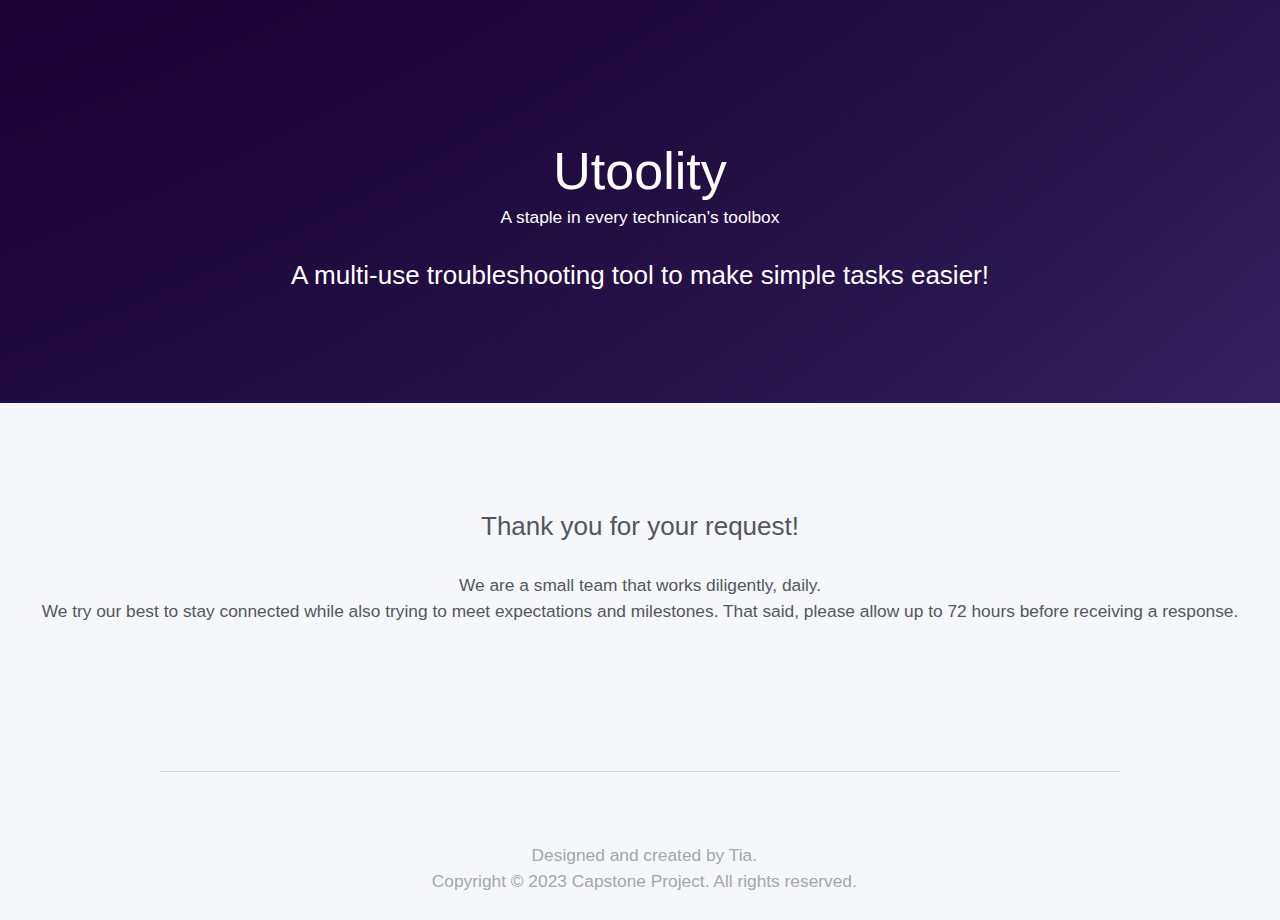
<file: msgsent.html>
﻿<!DOCTYPE html>

<html lang="en" xmlns="http://www.w3.org/1999/xhtml">
<head>
    <meta charset="utf-8" />
   <link rel="stylesheet" href="stylesheet.css" />
    <script src="https://code.jquery.com/jquery-3.1.1.min.js"></script>
    <script src="jscript.js"></script>
    <title></title>
</head>
<body class="homepage">
    <div id="page-wrapper">
        <!-- Header -->
        <div id="header-wrapper">
            <div id="header" class="container">

            </div>

            <!-- Top Banner -->
            <section id="hero" class="container">
                <header>
                   <a href="index.html"><h2>Utoolity</h2></a>
                    A staple in every technican's toolbox
                </header>
                <p>
                    A multi-use troubleshooting tool to make simple tasks easier!
                </p>
            </section>
        </div>
        <!-- Msg -->
        <div id="contact_msg">
            <h3>Thank you for your request!</h3><br />
            <p>
                We are a small team that works diligently, daily.<br />We try our best to stay connected while also trying to meet expectations and milestones. That said,
                please allow up to 72 hours before receiving a response.
            </p>
        </div>
        <!-- Footer -->
            <div id="copyright" class="container">
                <ul class="menu">
                    <li>
                        Designed and created by Tia. <br />Copyright &copy; 2023 Capstone Project. All rights reserved.
                    </li>
                </ul>
            </div>
    </div>
</body>
</html>
</file>
<file: stylesheet.css>
﻿html, body, div, span, applet, object, 
iframe, h1, h2, h3, h4, h5, h6, p, blockquote,
a, em, img, b, u, i, center, ul, li, ol, menu,
form, label, footer, header, section {
    margin: 0;
    padding: 0;
    border: 0;
    font-size: 100%;
    font: inherit;
    vertical-align: baseline;
}

aside, details, footer, header, menu, section {
    display: block;
}

body {
    line-height: 1;
}

ol, ul {
    list-style: none;
}

blockquote, q {
    quotes: none;
}

    blockquote:before, blockquote:after, q:before, q:after {
        content: '';
        content: none;
    }

table {
    border-collapse: collapse;
    border-spacing: 0;
}

mark {
    background-color: transparent;
    color: inherit;
}

input::-moz-focus-inner {
    border: 0;
    padding: 0;
}

/* Basic */
@-ms-viewport {
    width: device-width;
}

html {
    box-sizing: border-box;
}

*, *:before, *:after {
    box-sizing: inherit;
}

body {
    background: #f5f7fa;
    font-family: 'Source Sans Pro', sans-serif;
    font-weight: 300;
    color: #52575c;
    line-height: 1.75em;
    font-size: 14pt;
}


input, textarea, select {
    font-family: 'Source Sans Pro', sans-serif;
    font-weight: 300;
    color: #52575c;
    line-height: 1.75em;
    font-size: 15pt;
}

h1, h2, h3, h4, h5, h6 {
    font-weight: 300;
    color: #52575c;
}

    h1 a, h2 a, h3 a, h4 a, h5 a, h6 a {
        color: inherit;
        text-decoration: none;
    }

h2 {
    font-size: 2em;
    line-height: 1.25em;
}

h3 {
    font-size: 1.5em;
    line-height: 1.5em;
}

a {
    transition: color 0.25s ease-in-out, border-color 0.25s ease-in-out, background-color 0.25s ease-in-out;
    color: inherit;
    text-decoration: none;
    border-bottom: dotted 1px #43008f;
}

    a:hover {
        color: #f35858;
        border-bottom-color: rgba(255, 255, 255, 0);
    }

strong, b {
    font-weight: 400;
    color: #42474c;
}

em, i {
    font-style: italic;
}

sub {
    position: relative;
    top: 0.5em;
    font-size: 0.8em;
}

sup {
    position: relative;
    top: -0.5em;
    font-size: 0.8em;
}

hr {
    border: 0;
    border-top: solid 1px #c2c7cc;
}

blockquote {
    border-left: solid 0.5em #c2c7cc;
    padding: 1em 0 1em 2em;
    font-style: italic;
}

p, ul, ol, dl, table {
    margin-bottom: 1.5em;
}

br.clear {
    clear: both;
}

.features {
    margin-bottom: 1.5em;
}

.feature {
    text-align: center;
}

header {
    margin-bottom: 1.5em;
}

    header > p {
        display: block;
        color: #483d8b;
        padding: 0.75em 0 1em 0;
        font-size: 1.5em;
        line-height: 1.5em;
    }

    header.major {
        text-align: center;
    }

/* Container */
.container {
    margin: 0 auto;
    max-width: 100%;
    width: 1200px;
}

@media screen and (max-width: 1280px) {

    .container {
        width: 960px;
    }
}

@media screen and (max-width: 1080px) {

    .container {
        width: 100%;
    }
}

@media screen and (max-width: 820px) {

    .container {
        width: 100%;
    }
}

@media screen and (max-width: 736px) {

    .container {
        width: 100%;
    }
}

@media screen and (max-width: 480px) {

    .container {
        width: 100%;
    }
}

/* Row */
.row {
    display: flex;
    flex-wrap: wrap;
    box-sizing: border-box;
    align-items: stretch;
}

    .row > * {
        box-sizing: border-box;
    }

    .row.gtr-uniform > * > :last-child {
        margin-bottom: 0;
    }

    .row.aln-left {
        justify-content: flex-start;
    }

    .row.aln-center {
        justify-content: center;
    }

    .row.aln-right {
        justify-content: flex-end;
    }

    .row.aln-top {
        align-items: flex-start;
    }

    .row.aln-middle {
        align-items: center;
    }

    .row.aln-bottom {
        align-items: flex-end;
    }

    .row > .imp {
        order: -1;
    }

    .row > .col-1 {
        width: 8.33333%;
    }

    .row > .off-1 {
        margin-left: 8.33333%;
    }

    .row > .col-2 {
        width: 16.66667%;
    }

    .row > .off-2 {
        margin-left: 16.66667%;
    }

    .row > .col-3 {
        width: 25%;
    }

    .row > .off-3 {
        margin-left: 25%;
    }

    .row > .col-4 {
        width: 33.33333%;
    }

    .row > .off-4 {
        margin-left: 33.33333%;
    }

    .row > .col-5 {
        width: 41.66667%;
    }

    .row > .off-5 {
        margin-left: 41.66667%;
    }

    .row > .col-6 {
        width: 50%;
    }

    .row > .off-6 {
        margin-left: 50%;
    }

    .row > .col-7 {
        width: 58.33333%;
    }

    .row > .off-7 {
        margin-left: 58.33333%;
    }

    .row > .col-8 {
        width: 66.66667%;
    }

    .row > .off-8 {
        margin-left: 66.66667%;
    }

    .row > .col-9 {
        width: 75%;
    }

    .row > .off-9 {
        margin-left: 75%;
    }

    .row > .col-10 {
        width: 83.33333%;
    }

    .row > .off-10 {
        margin-left: 83.33333%;
    }

    .row > .col-11 {
        width: 91.66667%;
    }

    .row > .off-11 {
        margin-left: 91.66667%;
    }

    .row > .col-12 {
        width: 100%;
    }

    .row > .off-12 {
        margin-left: 100%;
    }

    .row.gtr-0 {
        margin-top: 0px;
        margin-left: 0px;
    }

        .row.gtr-0 > * {
            padding: 0px 0 0 0px;
        }

        .row.gtr-0.gtr-uniform {
            margin-top: 0px;
        }

            .row.gtr-0.gtr-uniform > * {
                padding-top: 0px;
            }

    .row.gtr-25 {
        margin-top: -12.5px;
        margin-left: -12.5px;
    }

        .row.gtr-25 > * {
            padding: 12.5px 0 0 12.5px;
        }

        .row.gtr-25.gtr-uniform {
            margin-top: -12.5px;
        }

            .row.gtr-25.gtr-uniform > * {
                padding-top: 12.5px;
            }

    .row.gtr-50 {
        margin-top: -25px;
        margin-left: -25px;
    }

        .row.gtr-50 > * {
            padding: 25px 0 0 25px;
        }

        .row.gtr-50.gtr-uniform {
            margin-top: -25px;
        }

            .row.gtr-50.gtr-uniform > * {
                padding-top: 25px;
            }

.row {
    margin-top: -50px;
    margin-left: -50px;
}

    .row > * {
        padding: 50px 0 0 50px;
    }

    .row.gtr-uniform {
        margin-top: -50px;
    }

        .row.gtr-uniform > * {
            padding-top: 50px;
        }

    .row.gtr-150 {
        margin-top: -75px;
        margin-left: -75px;
    }

        .row.gtr-150 > * {
            padding: 75px 0 0 75px;
        }

        .row.gtr-150.gtr-uniform {
            margin-top: -75px;
        }

            .row.gtr-150.gtr-uniform > * {
                padding-top: 75px;
            }

    .row.gtr-200 {
        margin-top: -100px;
        margin-left: -100px;
    }

        .row.gtr-200 > * {
            padding: 100px 0 0 100px;
        }

        .row.gtr-200.gtr-uniform {
            margin-top: -100px;
        }

            .row.gtr-200.gtr-uniform > * {
                padding-top: 100px;
            }

@media screen and (max-width: 1280px) {

    .row {
        display: flex;
        flex-wrap: wrap;
        box-sizing: border-box;
        align-items: stretch;
    }

        .row > * {
            box-sizing: border-box;
        }

        .row.gtr-uniform > * > :last-child {
            margin-bottom: 0;
        }

        .row.aln-left {
            justify-content: flex-start;
        }

        .row.aln-center {
            justify-content: center;
        }

        .row.aln-right {
            justify-content: flex-end;
        }

        .row.aln-top {
            align-items: flex-start;
        }

        .row.aln-middle {
            align-items: center;
        }

        .row.aln-bottom {
            align-items: flex-end;
        }

        .row > .imp-normal {
            order: -1;
        }

        .row > .col-1-normal {
            width: 8.33333%;
        }

        .row > .off-1-normal {
            margin-left: 8.33333%;
        }

        .row > .col-2-normal {
            width: 16.66667%;
        }

        .row > .off-2-normal {
            margin-left: 16.66667%;
        }

        .row > .col-3-normal {
            width: 25%;
        }

        .row > .off-3-normal {
            margin-left: 25%;
        }

        .row > .col-4-normal {
            width: 33.33333%;
        }

        .row > .off-4-normal {
            margin-left: 33.33333%;
        }

        .row > .col-5-normal {
            width: 41.66667%;
        }

        .row > .off-5-normal {
            margin-left: 41.66667%;
        }

        .row > .col-6-normal {
            width: 50%;
        }

        .row > .off-6-normal {
            margin-left: 50%;
        }

        .row > .col-7-normal {
            width: 58.33333%;
        }

        .row > .off-7-normal {
            margin-left: 58.33333%;
        }

        .row > .col-8-normal {
            width: 66.66667%;
        }

        .row > .off-8-normal {
            margin-left: 66.66667%;
        }

        .row > .col-9-normal {
            width: 75%;
        }

        .row > .off-9-normal {
            margin-left: 75%;
        }

        .row > .col-10-normal {
            width: 83.33333%;
        }

        .row > .off-10-normal {
            margin-left: 83.33333%;
        }

        .row > .col-11-normal {
            width: 91.66667%;
        }

        .row > .off-11-normal {
            margin-left: 91.66667%;
        }

        .row > .col-12-normal {
            width: 100%;
        }

        .row > .off-12-normal {
            margin-left: 100%;
        }

        .row.gtr-0 {
            margin-top: 0px;
            margin-left: 0px;
        }

            .row.gtr-0 > * {
                padding: 0px 0 0 0px;
            }

            .row.gtr-0.gtr-uniform {
                margin-top: 0px;
            }

                .row.gtr-0.gtr-uniform > * {
                    padding-top: 0px;
                }

        .row.gtr-25 {
            margin-top: -10px;
            margin-left: -10px;
        }

            .row.gtr-25 > * {
                padding: 10px 0 0 10px;
            }

            .row.gtr-25.gtr-uniform {
                margin-top: -10px;
            }

                .row.gtr-25.gtr-uniform > * {
                    padding-top: 10px;
                }

        .row.gtr-50 {
            margin-top: -20px;
            margin-left: -20px;
        }

            .row.gtr-50 > * {
                padding: 20px 0 0 20px;
            }

            .row.gtr-50.gtr-uniform {
                margin-top: -20px;
            }

                .row.gtr-50.gtr-uniform > * {
                    padding-top: 20px;
                }

    .row {
        margin-top: -40px;
        margin-left: -40px;
    }

        .row > * {
            padding: 40px 0 0 40px;
        }

        .row.gtr-uniform {
            margin-top: -40px;
        }

            .row.gtr-uniform > * {
                padding-top: 40px;
            }

        .row.gtr-150 {
            margin-top: -60px;
            margin-left: -60px;
        }

            .row.gtr-150 > * {
                padding: 60px 0 0 60px;
            }

            .row.gtr-150.gtr-uniform {
                margin-top: -60px;
            }

                .row.gtr-150.gtr-uniform > * {
                    padding-top: 60px;
                }

        .row.gtr-200 {
            margin-top: -80px;
            margin-left: -80px;
        }

            .row.gtr-200 > * {
                padding: 80px 0 0 80px;
            }

            .row.gtr-200.gtr-uniform {
                margin-top: -80px;
            }

                .row.gtr-200.gtr-uniform > * {
                    padding-top: 80px;
                }
}

@media screen and (max-width: 1080px) {

    .row {
        display: flex;
        flex-wrap: wrap;
        box-sizing: border-box;
        align-items: stretch;
    }

        .row > * {
            box-sizing: border-box;
        }

        .row.gtr-uniform > * > :last-child {
            margin-bottom: 0;
        }

        .row.aln-left {
            justify-content: flex-start;
        }

        .row.aln-center {
            justify-content: center;
        }

        .row.aln-right {
            justify-content: flex-end;
        }

        .row.aln-top {
            align-items: flex-start;
        }

        .row.aln-middle {
            align-items: center;
        }

        .row.aln-bottom {
            align-items: flex-end;
        }

        .row > .imp-narrow {
            order: -1;
        }

        .row > .col-1-narrow {
            width: 8.33333%;
        }

        .row > .off-1-narrow {
            margin-left: 8.33333%;
        }

        .row > .col-2-narrow {
            width: 16.66667%;
        }

        .row > .off-2-narrow {
            margin-left: 16.66667%;
        }

        .row > .col-3-narrow {
            width: 25%;
        }

        .row > .off-3-narrow {
            margin-left: 25%;
        }

        .row > .col-4-narrow {
            width: 33.33333%;
        }

        .row > .off-4-narrow {
            margin-left: 33.33333%;
        }

        .row > .col-5-narrow {
            width: 41.66667%;
        }

        .row > .off-5-narrow {
            margin-left: 41.66667%;
        }

        .row > .col-6-narrow {
            width: 50%;
        }

        .row > .off-6-narrow {
            margin-left: 50%;
        }

        .row > .col-7-narrow {
            width: 58.33333%;
        }

        .row > .off-7-narrow {
            margin-left: 58.33333%;
        }

        .row > .col-8-narrow {
            width: 66.66667%;
        }

        .row > .off-8-narrow {
            margin-left: 66.66667%;
        }

        .row > .col-9-narrow {
            width: 75%;
        }

        .row > .off-9-narrow {
            margin-left: 75%;
        }

        .row > .col-10-narrow {
            width: 83.33333%;
        }

        .row > .off-10-narrow {
            margin-left: 83.33333%;
        }

        .row > .col-11-narrow {
            width: 91.66667%;
        }

        .row > .off-11-narrow {
            margin-left: 91.66667%;
        }

        .row > .col-12-narrow {
            width: 100%;
        }

        .row > .off-12-narrow {
            margin-left: 100%;
        }

        .row.gtr-0 {
            margin-top: 0px;
            margin-left: 0px;
        }

            .row.gtr-0 > * {
                padding: 0px 0 0 0px;
            }

            .row.gtr-0.gtr-uniform {
                margin-top: 0px;
            }

                .row.gtr-0.gtr-uniform > * {
                    padding-top: 0px;
                }

        .row.gtr-25 {
            margin-top: -10px;
            margin-left: -10px;
        }

            .row.gtr-25 > * {
                padding: 10px 0 0 10px;
            }

            .row.gtr-25.gtr-uniform {
                margin-top: -10px;
            }

                .row.gtr-25.gtr-uniform > * {
                    padding-top: 10px;
                }

        .row.gtr-50 {
            margin-top: -20px;
            margin-left: -20px;
        }

            .row.gtr-50 > * {
                padding: 20px 0 0 20px;
            }

            .row.gtr-50.gtr-uniform {
                margin-top: -20px;
            }

                .row.gtr-50.gtr-uniform > * {
                    padding-top: 20px;
                }

    .row {
        margin-top: -40px;
        margin-left: -40px;
    }

        .row > * {
            padding: 40px 0 0 40px;
        }

        .row.gtr-uniform {
            margin-top: -40px;
        }

            .row.gtr-uniform > * {
                padding-top: 40px;
            }

        .row.gtr-150 {
            margin-top: -60px;
            margin-left: -60px;
        }

            .row.gtr-150 > * {
                padding: 60px 0 0 60px;
            }

            .row.gtr-150.gtr-uniform {
                margin-top: -60px;
            }

                .row.gtr-150.gtr-uniform > * {
                    padding-top: 60px;
                }

        .row.gtr-200 {
            margin-top: -80px;
            margin-left: -80px;
        }

            .row.gtr-200 > * {
                padding: 80px 0 0 80px;
            }

            .row.gtr-200.gtr-uniform {
                margin-top: -80px;
            }

                .row.gtr-200.gtr-uniform > * {
                    padding-top: 80px;
                }
}

@media screen and (max-width: 820px) {

    .row {
        display: flex;
        flex-wrap: wrap;
        box-sizing: border-box;
        align-items: stretch;
    }

        .row > * {
            box-sizing: border-box;
        }

        .row.gtr-uniform > * > :last-child {
            margin-bottom: 0;
        }

        .row.aln-left {
            justify-content: flex-start;
        }

        .row.aln-center {
            justify-content: center;
        }

        .row.aln-right {
            justify-content: flex-end;
        }

        .row.aln-top {
            align-items: flex-start;
        }

        .row.aln-middle {
            align-items: center;
        }

        .row.aln-bottom {
            align-items: flex-end;
        }

        .row > .imp-narrower {
            order: -1;
        }

        .row > .col-1-narrower {
            width: 8.33333%;
        }

        .row > .off-1-narrower {
            margin-left: 8.33333%;
        }

        .row > .col-2-narrower {
            width: 16.66667%;
        }

        .row > .off-2-narrower {
            margin-left: 16.66667%;
        }

        .row > .col-3-narrower {
            width: 25%;
        }

        .row > .off-3-narrower {
            margin-left: 25%;
        }

        .row > .col-4-narrower {
            width: 33.33333%;
        }

        .row > .off-4-narrower {
            margin-left: 33.33333%;
        }

        .row > .col-5-narrower {
            width: 41.66667%;
        }

        .row > .off-5-narrower {
            margin-left: 41.66667%;
        }

        .row > .col-6-narrower {
            width: 50%;
        }

        .row > .off-6-narrower {
            margin-left: 50%;
        }

        .row > .col-7-narrower {
            width: 58.33333%;
        }

        .row > .off-7-narrower {
            margin-left: 58.33333%;
        }

        .row > .col-8-narrower {
            width: 66.66667%;
        }

        .row > .off-8-narrower {
            margin-left: 66.66667%;
        }

        .row > .col-9-narrower {
            width: 75%;
        }

        .row > .off-9-narrower {
            margin-left: 75%;
        }

        .row > .col-10-narrower {
            width: 83.33333%;
        }

        .row > .off-10-narrower {
            margin-left: 83.33333%;
        }

        .row > .col-11-narrower {
            width: 91.66667%;
        }

        .row > .off-11-narrower {
            margin-left: 91.66667%;
        }

        .row > .col-12-narrower {
            width: 100%;
        }

        .row > .off-12-narrower {
            margin-left: 100%;
        }

        .row.gtr-0 {
            margin-top: 0px;
            margin-left: 0px;
        }

            .row.gtr-0 > * {
                padding: 0px 0 0 0px;
            }

            .row.gtr-0.gtr-uniform {
                margin-top: 0px;
            }

                .row.gtr-0.gtr-uniform > * {
                    padding-top: 0px;
                }

        .row.gtr-25 {
            margin-top: -7.5px;
            margin-left: -7.5px;
        }

            .row.gtr-25 > * {
                padding: 7.5px 0 0 7.5px;
            }

            .row.gtr-25.gtr-uniform {
                margin-top: -7.5px;
            }

                .row.gtr-25.gtr-uniform > * {
                    padding-top: 7.5px;
                }

        .row.gtr-50 {
            margin-top: -15px;
            margin-left: -15px;
        }

            .row.gtr-50 > * {
                padding: 15px 0 0 15px;
            }

            .row.gtr-50.gtr-uniform {
                margin-top: -15px;
            }

                .row.gtr-50.gtr-uniform > * {
                    padding-top: 15px;
                }

    .row {
        margin-top: -30px;
        margin-left: -30px;
    }

        .row > * {
            padding: 30px 0 0 30px;
        }

        .row.gtr-uniform {
            margin-top: -30px;
        }

            .row.gtr-uniform > * {
                padding-top: 30px;
            }

        .row.gtr-150 {
            margin-top: -45px;
            margin-left: -45px;
        }

            .row.gtr-150 > * {
                padding: 45px 0 0 45px;
            }

            .row.gtr-150.gtr-uniform {
                margin-top: -45px;
            }

                .row.gtr-150.gtr-uniform > * {
                    padding-top: 45px;
                }

        .row.gtr-200 {
            margin-top: -60px;
            margin-left: -60px;
        }

            .row.gtr-200 > * {
                padding: 60px 0 0 60px;
            }

            .row.gtr-200.gtr-uniform {
                margin-top: -60px;
            }

                .row.gtr-200.gtr-uniform > * {
                    padding-top: 60px;
                }
}


/* Image */

.image {
    transition: opacity 0.25s ease-in-out;
    display: inline-block;
    outline: 0;
    border: 0;
}

    .image img {
        display: block;
        width: 100%;
    }

    .image.fit {
        display: block;
        width: 100%;
    }

    .image.featured {
        display: block;
        width: 100%;
        margin: 0 0 3em 0;
    }

    .image.left {
        float: left;
        margin: 0 2em 2em 0;
    }

    .image.centered {
        display: block;
        margin: 0 0 3em 0;
    }

        .image.centered img {
            margin: 0 auto;
            width: auto;
        }

a.image:hover {
    opacity: 0.85;
}

/* List */

ul {
    list-style: disc;
    padding-left: 1em;
}

    ul li {
        padding-left: 0.5em;
    }

ol {
    list-style: decimal;
    padding-left: 1.25em;
}

    ol li {
        padding-left: 0.25em;
    }

/* Actions */

ul.actions {
    padding-top: 1em;
    list-style: none;
    padding-left: 0;
}

    ul.actions.major {
        text-align: center;
    }

    ul.actions li {
        display: inline-block;
        margin-left: 1em;
        padding-left: 0;
    }

        ul.actions li:first-child {
            margin-left: 0;
        }

/* Divided */

ul.divided {
    list-style: none;
    padding-left: 0;
}

    ul.divided li {
        border-top: solid 1px #d2d7dc;
        padding-top: 2em;
        margin-top: 2em;
        padding-left: 0;
    }

        ul.divided li:first-child {
            padding-top: 0;
            margin-top: 0;
            border-top: 0;
        }

/* Icons */

ul.icons {
    list-style: none;
    padding-left: 0;
}

    ul.icons li {
        padding-left: 0;
    }

        ul.icons li:before {
            display: inline-block;
            color: #fff;
            background: #61666b;
            width: 2.5em;
            height: 2.5em;
            border-radius: 0.35em;
            text-align: center;
            line-height: 2.5em;
            margin-right: 0.75em;
        }


ul.menu {
    list-style: none;
    padding-left: 0;
}

form .actions {
    padding-top: 0;
}

form label {
    display: block;
    font-weight: 300;
    color: #52575c;
    margin: 0 0 0.5em 0;
}

form input[type="text"],
form input[type="email"],
form input[type="password"],
form select,
form textarea {
    transition: background-color 0.25s ease-in-out;
    display: block;
    background: #f9fbfe;
    border: solid 1px #d2d7dc;
    border-radius: 0.35em;
    width: 100%;
    line-height: 1.5em;
    padding: 0.75em;
}

    form input[type="text"]:focus,
    form input[type="email"]:focus,
    form input[type="password"]:focus,
    form select:focus,
    form textarea:focus {
        background: #fff;
    }

form textarea {
    min-height: 7em;
}

input[type="button"],
input[type="submit"],
input[type="reset"],
button,
.button {
    transition: color 0.25s ease-in-out, border-color 0.25s ease-in-out, background-color 0.25s ease-in-out;
    display: inline-block;
    color: inherit;
    background: none;
    text-decoration: none;
    border: solid 1px #c2c7cc;
    border-radius: 0.35em;
    padding: 0.8em 2em 0.8em 2em;
    cursor: pointer;
    outline: 0;
}

    input[type="button"]:hover,
    input[type="submit"]:hover,
    input[type="reset"]:hover,
    button:hover,
    .button:hover {
        color: #4b0082;
        border-color: rgba(75,0,130, 1.0);
    }

/* Icons */

.icon {
    text-decoration: none;
    text-decoration: none;
}
    .icon:before {
        display: inline-block;
        font-style: normal;
        font-variant: normal;
        text-rendering: auto;
        line-height: 1;
        text-transform: none !important;
        font-weight: 400;
    }

    .icon:before {
        line-height: inherit;
    }
    .icon > .label {
        display: none;
    }
    .icon.solid:before {
        font-weight: 900;
    }


.wrapper {
    position: relative;
    background: #fff;
    overflow-x: hidden;
    padding: 6em 0 6em 0;
}

#header-wrapper {
    position: relative;
    padding: 4em 0 2em 0;
    background-image: url("images/headerbg.jpg");
    background-color: #4b0082;
}

.homepage #header-wrapper {
    padding: 4em 0 6em 0;
}

#promo-wrapper {
    position: relative;
    background-image: url("images/promobg.jpg");
    background-size: cover;
    background-position: top left, center center;
    color: #fff;
    text-align: center;
    padding: 6em 0 6em 0;
}

#contact_msg {
    position: relative;
    background-image: url("");
    background-size: cover;
    text-align: center;
    padding: 6em 0 1em 0;
}

#footer-wrapper {
    position: relative;
    border-top: solid 1px #c2c7cc;
    padding: 6em 0 6em 0;
    background-image: url("images/xxx.png");
    background-size: 128px 128px, 100% 100%;
}


#hero {
    position: relative;
    color: #fff;
    text-align: center;
    z-index: 1;
}

    #hero h2 {/* Hero */

        color: #fff;
        font-size: 3em;
    }

    #hero strong {
        color: inherit;
    }

    #hero header > span {
        color: #fff;
    }

    #hero p {
        font-size: 1.5em;
        line-height: 1.5em;
    }

        #hero .button:hover {
            border-color: rgba(255, 255, 255, 0.75);
            background-color: rgba(255, 255, 255, 0.15);
            color: #fff;
        }

    #hero a {
        color: #fff;
        border-color: #fff;
        border-color: rgba(255, 255, 255, 0.5);
    }

        #hero a:hover {
            border-color: rgba(255, 255, 255, 0);
        }

/* Promo */

#promo {
    background: rgba(255, 255, 255, 0.05);
    border: solid 1px rgba(255, 255, 255, 0.25);
    border-radius: 0.5em;
    padding: 1.75em 2.5em 1.75em 2.5em;
    display: inline-block;
    position: relative;
    z-index: 1;
}

    #promo h2 {
        color: #fff;
        display: inline-block;
        margin-right: 1em;
        font-size: 1.75em;
    }

    #promo .button {
        background: #fff;
        border-color: rgba(255, 255, 255, 0);
        color: #27636B;
        font-size: 1.25em;
    }

        #promo .button:hover {
            border-color: rgba(255, 255, 255, 0.75);
            background-color: rgba(255, 255, 255, 0.15);
            color: #fff;
        }

/* Main */

#main {
    padding-bottom: 4em;
}

/* Copyright */

#copyright {
    position: relative;
    z-index: 1;
    text-align: center;
    border-top: solid 1px #d2d7dc;
    color: #a2a7ac;
    padding-top: 4em;
    margin-top: 6em;
}

/* Normal */
@media screen and (max-width: 1280px) {

    /* Basic */

    body, input, textarea, select {
        line-height: 1.5em;
        font-size: 13pt;
    }

    span.extra {
        display: none;
    }

    /* Wrappers */

    .wrapper {
        padding: 5em 0 5em 0;
    }

    #header-wrapper {
        padding: 2em 0 2em 0;
    }

    .homepage #header-wrapper {
        padding: 8em 0 4em 0;
    }

    #promo-wrapper {
        padding: 5em 0 5em 0;
    }

    #footer-wrapper {
        padding: 5em 0 5em 0;
    }
}

/* Narrow */

@media screen and (max-width: 1080px) {

    input[type="button"],
    input[type="submit"],
    input[type="reset"],
    button,
    .button {
        padding-left: 1.25em;
        padding-right: 1.25em;
    }

    .wrapper {
        padding: 4em 2em 4em 2em;
    }

    #header-wrapper {
        padding: 5em 0 1em 0;
    }

    .homepage #header-wrapper {
        padding: 5em 0 4em 0;
    }

    #promo-wrapper {
        padding: 2em;
    }

    #footer-wrapper {
        padding: 4em 2em 4em 2em;
    }

    /* Hero */

    #hero {
        padding: 3.5em 4em 0 4em;
    }
        #hero h2 {
            font-size: 2.75em;
        }
        #hero p br {
            display: none;
        }

    /* Promo */

    #promo {
        padding: 1.75em 2.5em 1.75em 2.5em;
        display: inline-block;
    }
        #promo h2 {
            display: block;
            margin: 0 0 1em 0;
            font-size: 1.5em;
        }

    /* Copyright */

    #copyright {
        padding-top: 2em;
        margin-top: 3em;
    }
}

/* Narrower */

@media screen and (max-width: 820px) {

    /* Basic */

    body, input, textarea, select {
        line-height: 1.5em;
        font-size: 14pt;
    }

    span.extra {
        display: inline;
    }

    .features {
        margin-bottom: 0;
    }
}

/* Mobile */

@media screen and (max-width: 736px) {

    /* Basic */

    html, body {
        overflow-x: hidden;
    }

    body, input, textarea, select {
        font-size: 13pt;
        letter-spacing: 0;
    }

    h2 {
        font-size: 1.5em;
        line-height: 1.25em;
    }

    ul.divided li {
        padding-top: 0.75em;
        margin-top: 0.75em;
    }

    /* Wrappers */

    .wrapper {
        padding: 3em 20px 3em 20px;
    }

    #header-wrapper {
        padding: 3em 20px 20px 20px;
        text-align: center;
    }

    .homepage #header-wrapper {
        padding: 3em 20px 3em 20px;
    }

    #promo-wrapper {
        padding: 20px;
    }

    #footer-wrapper {
        padding: 3em 20px 3em 20px;
    }

    /* Header */

    #logo {
        position: relative;
    }

        #logo a {
            border: solid 1px rgba(255, 255, 255, 0.75);
            border-radius: 0.35em;
            height: 3em;
            line-height: 3em;
        }

    /* Footer */

    #footer ul.divided {
        margin: 0;
    }

        #footer ul.divided li:first-child {
            border-top: solid 1px #d2d7dc;
            padding-top: 0.75em;
            margin-top: 0.75em;
        }

        #footer ul.divided:first-child li:first-child {
            border-top: 0;
            padding-top: 0;
            margin-top: 0;
        }

    #hero {
        padding: 2.5em 2em 0 2em;
    }

        #hero header {
            margin: 0 0 1.25em 0;
        }

            #hero header h2 {
                font-size: 1.5em;
            }

        #hero p {
            font-size: 1em;
        }

    /* Mobile (Portrait) */

    @media screen and (max-width: 480px) {

        /* Basic */

        body, input, textarea, select {
            font-size: 12pt;
            letter-spacing: 0;
        }

        .feature {
            text-align: left;
        }

        header.major {
            text-align: left;
        }

        /* Image */

        .image {
            display: block;
        }

            .image.full, .image.left {
                float: none;
                display: block;
                width: 100%;
                margin: 0 0 1.5em 0;
            }

        .image-centered {
            float: none;
            display: block;
            width: 100%;
            margin: 0 0 1.5em 0;
        }

        /* Form */

        form textarea {
            min-height: 10em;
        }

        input[type="button"],
        input[type="submit"],
        input[type="reset"],
        button,
        .button {
            display: block;
            width: 100%;
            text-align: center;
        }

        #logo {
            position: relative;
            left: 0;
            top: 0;
            margin: 0;
            width: 100%;
        }

        #content {
            margin-bottom: 2em;
        }

        #footer header.major {
            margin-bottom: 1em;
        }
    }
}
</file>
